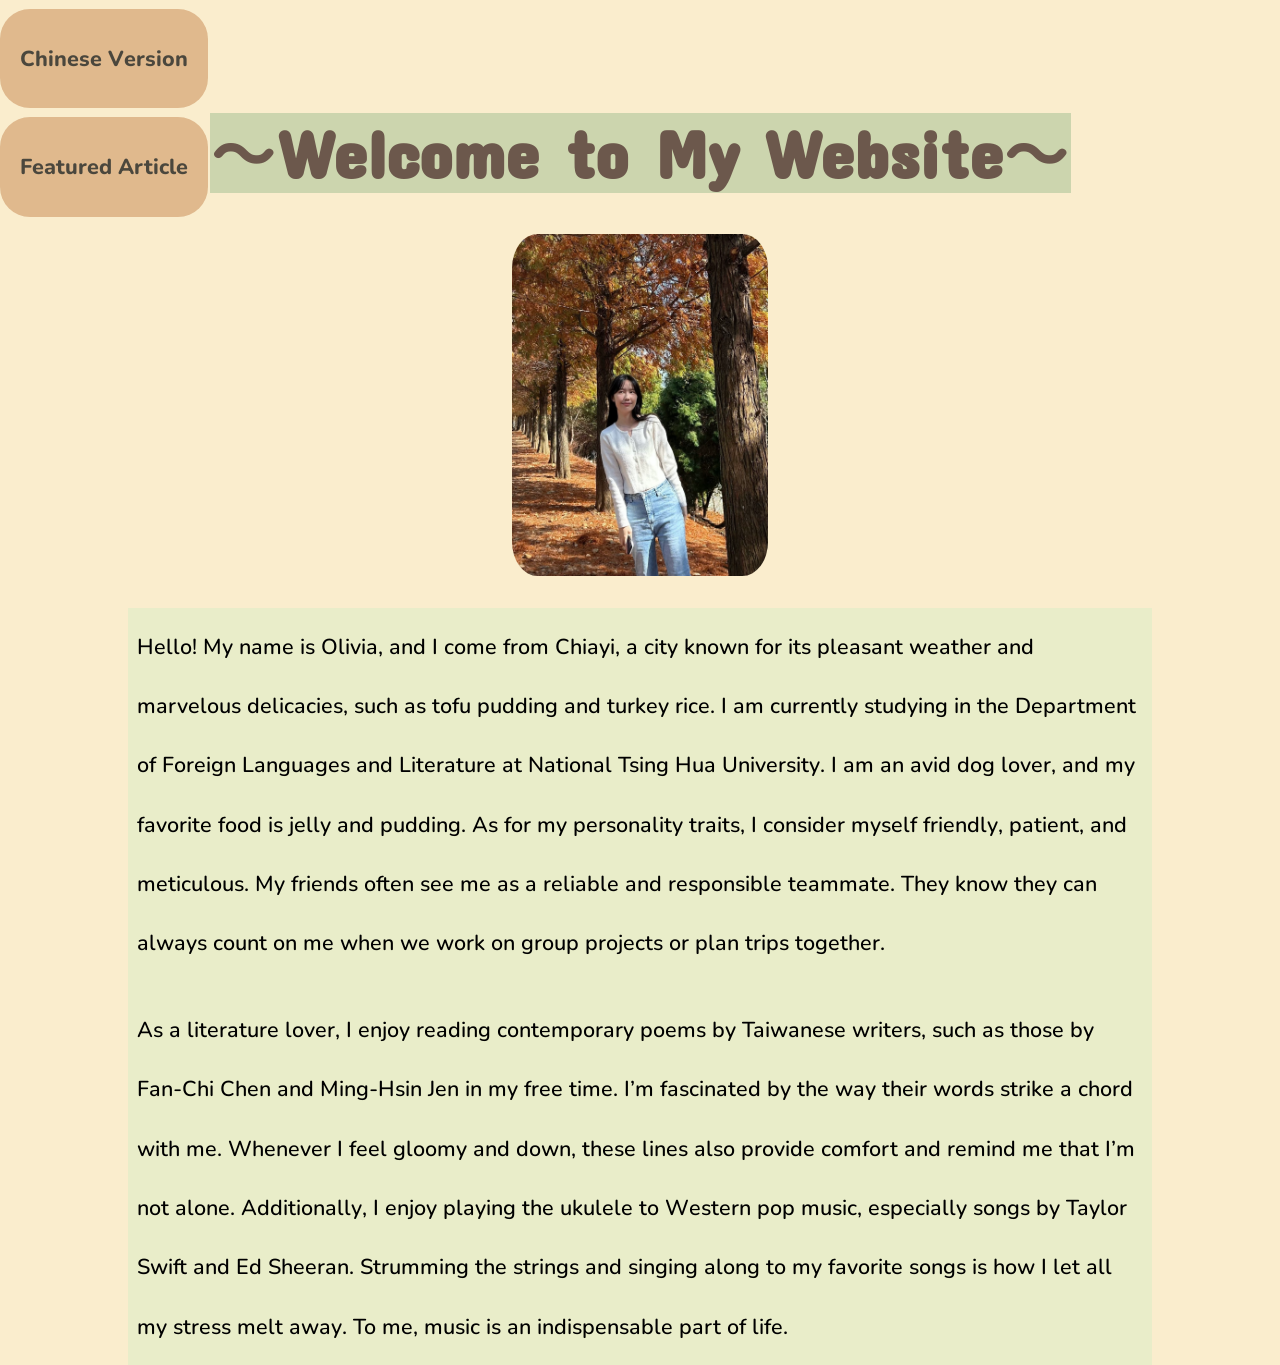
<file: index.html>
<!DOCTYPE HTML>
<html lang="en-us">
    <head>
        <title>Biography</title>
        <meta charset="UTF-8">
        <link rel="stylesheet" href="style.css">
    </head>
    <body>
        <nav>
            <p><a href="index_zh.html"><b>Chinese Version</b></a></p>
            <p><a href="themed.html"><b>Featured Article</b></a></p>
        </nav>
        <article>
            <h1><b style="background-color: #ccd5ae;">～Welcome to My Website～</b></h1>
            <figure>
                <img src="image/profile.jpg" />
            </figure>
            <section>
                <p>Hello! My name is Olivia, and I come from Chiayi, a city known for its pleasant weather and marvelous delicacies, such as tofu pudding and turkey rice. I am currently studying in the Department of Foreign Languages and Literature at National Tsing Hua University. I am an avid dog lover, and my favorite food is jelly and pudding. As for my personality traits, I consider myself friendly, patient, and meticulous. My friends often see me as a reliable and responsible teammate. They know they can always count on me when we work on group projects or plan trips together.</p>
                <p>As a literature lover, I enjoy reading contemporary poems by Taiwanese writers, such as those by Fan-Chi Chen and Ming-Hsin Jen in my free time. I’m fascinated by the way their words strike a chord with me. Whenever I feel gloomy and down, these lines also provide comfort and remind me that I’m not alone. Additionally, I enjoy playing the ukulele to Western pop music, especially songs by Taylor Swift and Ed Sheeran. Strumming the strings and singing along to my favorite songs is how I let all my stress melt away. To me, music is an indispensable part of life.</p>
            </section>
        </article>
    </body>
</html>
</file>
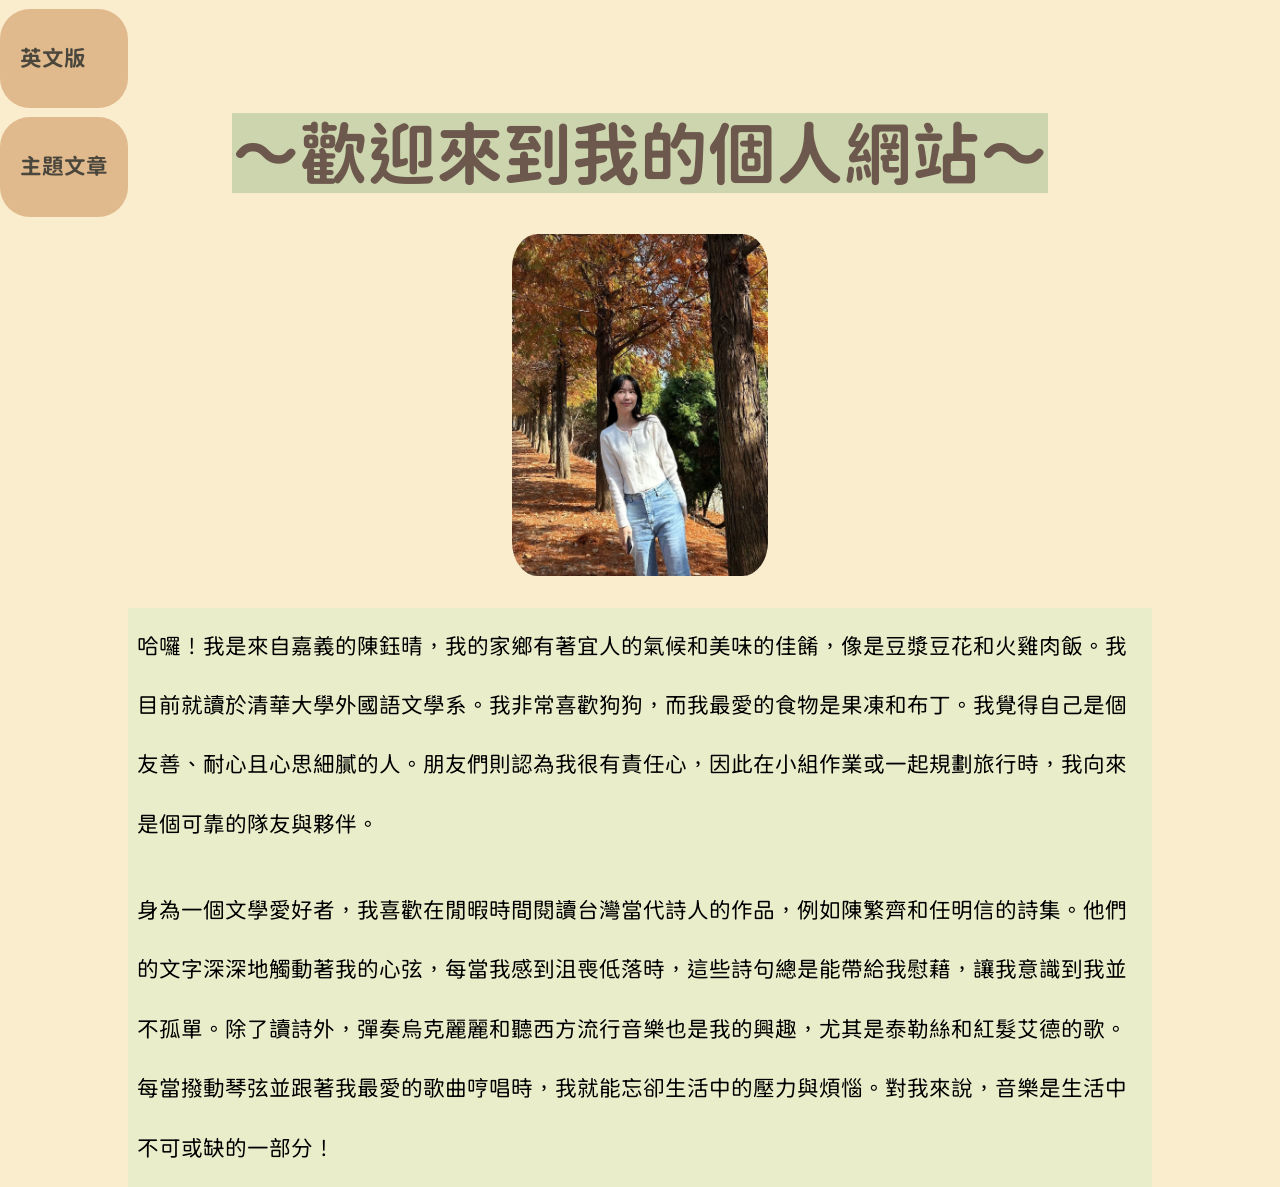
<file: index_zh.html>
<!DOCTYPE HTML>
<html lang="zh-Hant">
	<head>
		<title>自我介紹</title>
		<meta charset="UTF-8">
		<link rel="stylesheet" href="style.css">
	</head>
	<body>
		<nav>
			<p><a href="index.html"><b>英文版</b></a></p>
			<p><a href="themed_zh.html"><b>主題文章</b></a></p>
		</nav>
		<article>
			<h1><b style="background-color: #ccd5ae;">～歡迎來到我的個人網站～</b></h1>
			<figure>
                <img src="image/profile.jpg" />
			</figure>
			<section>
				<p>哈囉！我是來自嘉義的陳鈺晴，我的家鄉有著宜人的氣候和美味的佳餚，像是豆漿豆花和火雞肉飯。我目前就讀於清華大學外國語文學系。我非常喜歡狗狗，而我最愛的食物是果凍和布丁。我覺得自己是個友善、耐心且心思細膩的人。朋友們則認為我很有責任心，因此在小組作業或一起規劃旅行時，我向來是個可靠的隊友與夥伴。</p>
				<p>身為一個文學愛好者，我喜歡在閒暇時間閱讀台灣當代詩人的作品，例如陳繁齊和任明信的詩集。他們的文字深深地觸動著我的心弦，每當我感到沮喪低落時，這些詩句總是能帶給我慰藉，讓我意識到我並不孤單。除了讀詩外，彈奏烏克麗麗和聽西方流行音樂也是我的興趣，尤其是泰勒絲和紅髮艾德的歌。每當撥動琴弦並跟著我最愛的歌曲哼唱時，我就能忘卻生活中的壓力與煩惱。對我來說，音樂是生活中不可或缺的一部分！</p>
			</section> 
		</article>
	</body>
</html>
</file>
<file: style.css>
/*
	All fonts are sans-serif here:
	For title: Concert One
	For English Text: Kosugi Maru 
    For Traditional Chinese Text: Chiron GoRound TC
*/

 @import url('https://fonts.googleapis.com/css2?family=Chiron+GoRound+TC:wght@200..900&family=Concert+One&family=Kosugi+Maru&display=swap');

* {
	margin: 0;
	padding: 0;
}

html {
	width: 100%;
	height: 100%;
}

body {
	width: 100%;
	height: 100%;
	background-color: #faedcd;
	font-family: Kosugi Maru, Chiron GoRound TC, sans-serif;
	font-size: 2.4vh;
	line-height: 6.6vh;
	overflow-x: hidden;
}

nav{
	position: fixed;
	top:0;
	left: 0;
}

nav > p{
	padding: 20px;
	background-color: #d4a373;
	border-radius: 30px;
	opacity: 0.7;
}

nav > p:hover {
	opacity: 1;
	cursor: pointer;
}

nav > p:first-of-type{
	margin-bottom: 2px;
}

nav a, nav a:visited{
	text-decoration: none;
	color: black;
}

article {
	width: 80%;
	margin-left: 10%;
	margin-top: 8vh;
}

h1{
	color: #6c584c;
    height: 10vh;
	padding: 4vh 0;
    text-align: center;
	font-family: Concert One, Chiron GoRound TC, sans-serif;
	font-size: 7.5vh;
	line-height: 10vh; 
	border-radius: 50px;
}

figure{
	text-align: center;
	height: 40vh;
}

figure > img{
	margin: 0vh 0;
	height: 38vh;
	border-radius: 10%;
}

section {
	margin: 1.5vh 0;
	background-color: #e9edc9;
}

p {
	margin: 1vh 0;
	padding: 1vh;
	background-color: #e9edc9; 
}
</file>
